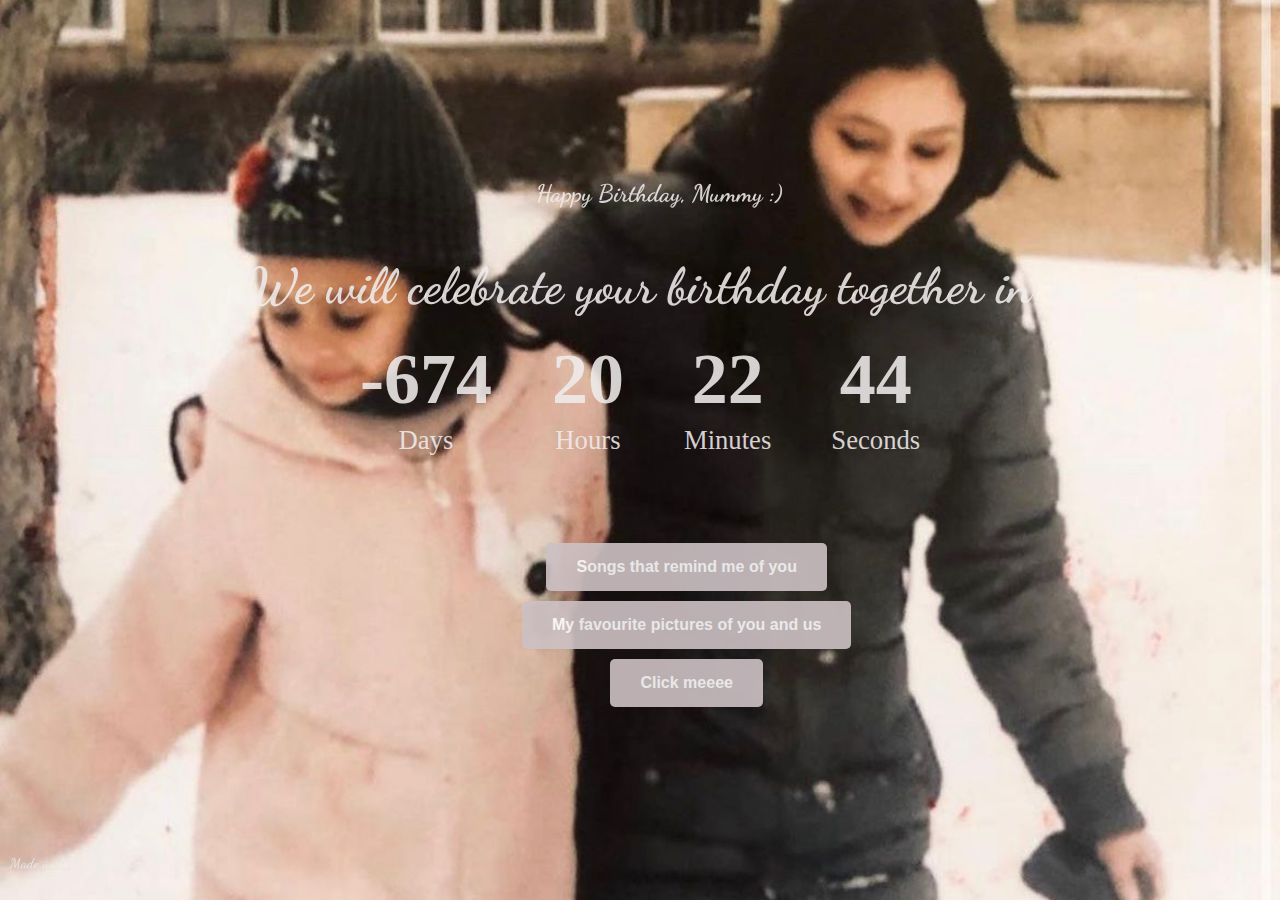
<file: index.html>
<!DOCTYPE html>
<html lang="en">

<head>
    <meta charset="UTF-8">
    <meta name="viewport" content="width=device-width, initial-scale=1.0">
    <link rel="stylesheet" href="style.css">
    <link rel="stylesheet" href="https://cdnjs.cloudflare.com/ajax/libs/font-awesome/6.5.1/css/all.min.css" integrity="sha512-DTOQO9RWCH3ppGqcWaEA1BIZOC6xxalwEsw9c2QQeAIftl+Vegovlnee1c9QX4TctnWMn13TZye+giMm8e2LwA==" crossorigin="anonymous" referrerpolicy="no-referrer"
    />
    <title>For Mummy❣️</title>

</head>

<body class="img">
    <header>
        Happy Birthday, Mummy :)
    </header>

    <h1>
        We will celebrate your birthday together in
    </h1>
    <div class="countdown-container">
        <div id="countdown" class="countdown">
            <div class="time">
                <h2 id="days">00</h2>
                <small>Days</small>
            </div>

            <div class="time">
                <h2 id="hours">00</h2>
                <small>Hours</small>
            </div>

            <div class="time">
                <h2 id="minutes">00</h2>
                <small>Minutes</small>
            </div>

            <div class="time">
                <h2 id="seconds">00</h2>
                <small>Seconds</small>
            </div>

        </div>
    </div>
    <div class="button-container">
        <a href="songs.html"><button><i class="fa-brands fa-spotify fa-xl"></i> Songs that remind me of you</button></a>
        <a href="imagegallery.html"><button><i class="fa-solid fa-camera-retro fa-lg"></i> My favourite pictures of you and us </button></a>
        <a href="hehe.html"><button><i class="fa-solid fa-heart fa-lg"></i>Click meeee</button></a>
    </div>
    <footer>Made with love, By Alison</footer>
    <script src="app.js"></script>
</body>

</html>
</file>
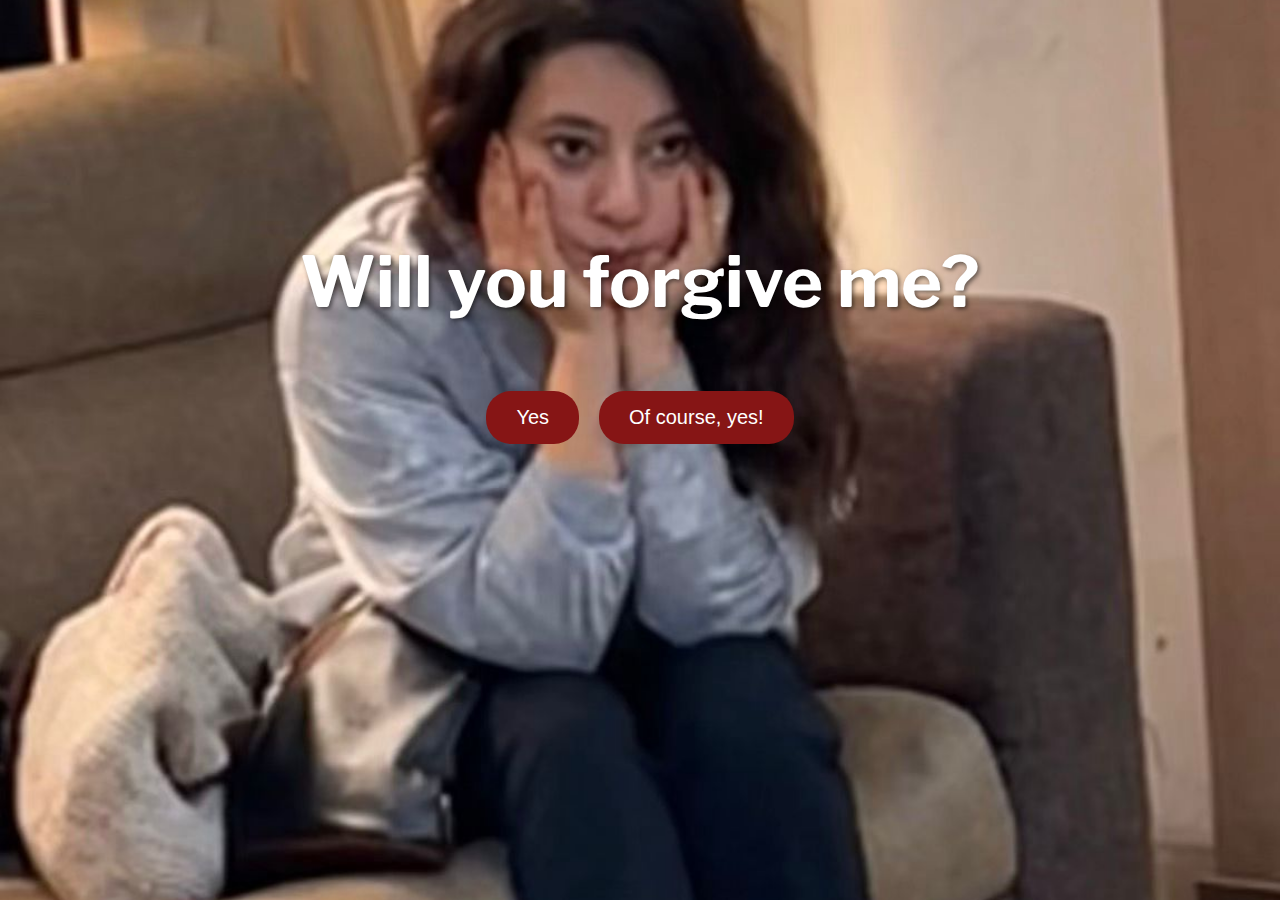
<file: hehe.html>
<!DOCTYPE html>
<html lang="en">

<head>
    <meta charset="UTF-8">
    <meta name="viewport" content="width=device-width, initial-scale=1.0">
    <title>Valentine's Day 💞</title>
    <link rel="stylesheet" href="hehe.css">
    <link rel="stylesheet" href="https://cdnjs.cloudflare.com/ajax/libs/font-awesome/6.5.1/css/all.min.css" integrity="sha512-DTOQO9RWCH3ppGqcWaEA1BIZOC6xxalwEsw9c2QQeAIftl+Vegovlnee1c9QX4TctnWMn13TZye+giMm8e2LwA==" crossorigin="anonymous" referrerpolicy="no-referrer"
    />
    <link rel="preconnect" href="https://fonts.googleapis.com">
    <link rel="preconnect" href="https://fonts.gstatic.com" crossorigin>
    <link href="https://fonts.googleapis.com/css2?family=Libre+Franklin:ital,wght@0,100;1,100&display=swap" rel="stylesheet">

</head>

<body>
    <h1>Will you forgive me?</h1>
    <div class="button-container">
        <a href='#'><button class="button">Yes</button></a>
        <a href='yes.html'><button class="button">Of course, yes!</button></a>
    </div>
</body>

</html>
</file>
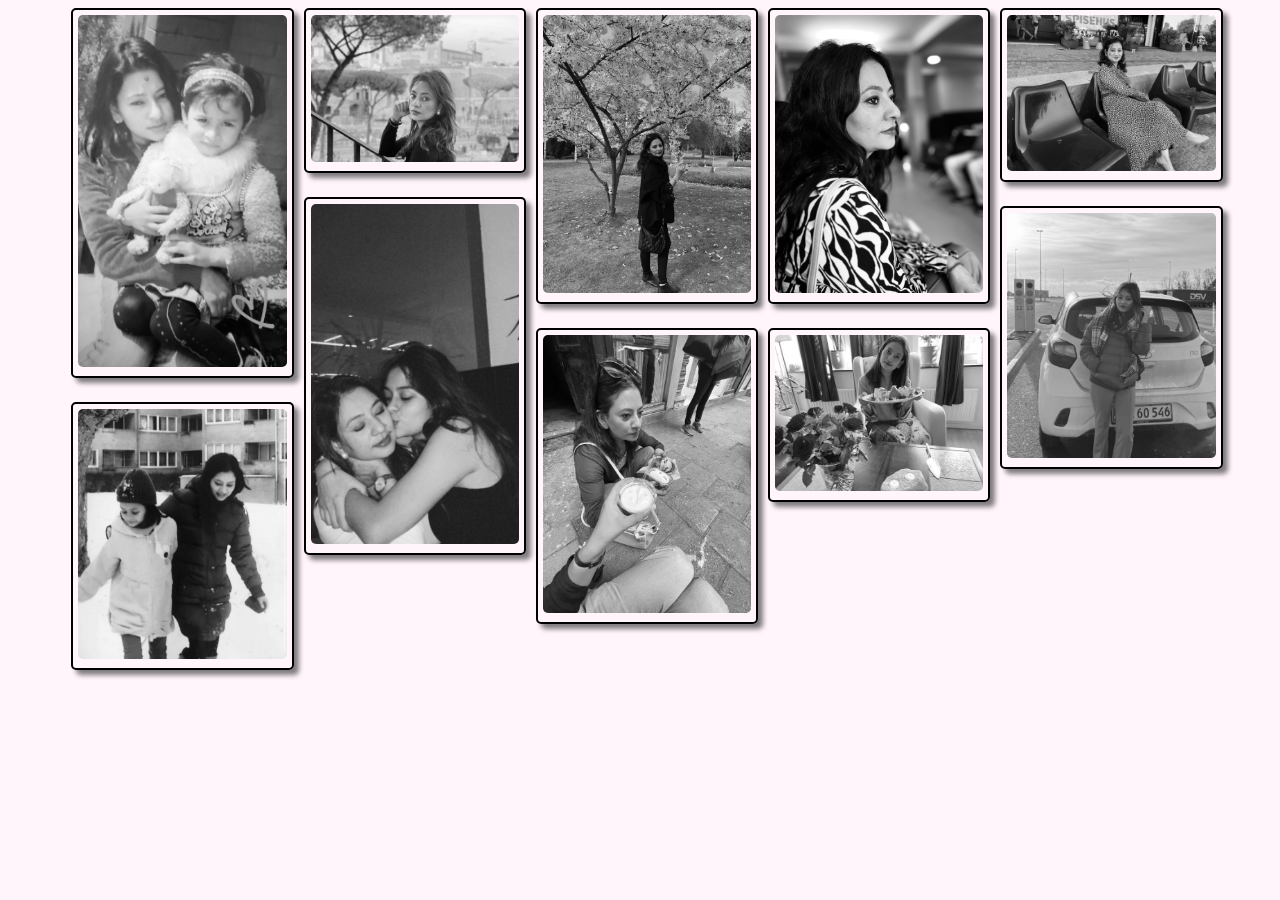
<file: imagegallery.html>
<!DOCTYPE html>
<html lang="en">

<head>
    <meta charset="UTF-8">
    <meta name="viewport" content="width=device-width, initial-scale=1.0">
    <link rel="stylesheet" href="style2.css">
    <link rel="stylesheet" href="https://cdnjs.cloudflare.com/ajax/libs/font-awesome/6.5.1/css/all.min.css" integrity="sha512-DTOQO9RWCH3ppGqcWaEA1BIZOC6xxalwEsw9c2QQeAIftl+Vegovlnee1c9QX4TctnWMn13TZye+giMm8e2LwA==" crossorigin="anonymous" referrerpolicy="no-referrer"
    />
    <link rel="preconnect" href="https://fonts.googleapis.com">
    <link rel="preconnect" href="https://fonts.gstatic.com" crossorigin>
    <link href="https://fonts.googleapis.com/css2?family=Cute+Font&family=Dancing+Script:wght@600&display=swap" rel="stylesheet">
    <title>:))</title>
</head>

<body>

    <div class="grid-container">
        <div>
            <img class='grid-item grid-item-1' src='images/1.jpeg' alt=''>

        </div>
        <div>
            <img class='grid-item grid-item-2' src='images/2.jpeg' alt=''>

        </div>
        <div>
            <img class='grid-item grid-item-3' src='images/3.jpeg' alt=''>

        </div>
        <div>
            <img class='grid-item grid-item-4' src='images/4.jpeg' alt=''>

        </div>
        <div>
            <img class='grid-item grid-item-5' src='images/7.jpeg' alt=''>

        </div>
        <div>
            <img class='grid-item grid-item-6' src='images/9.jpeg' alt=''>

        </div>
        <div>
            <img class='grid-item grid-item-7' src='images/10.jpeg' alt=''>

        </div>
        <div>
            <img class='grid-item grid-item-8' src='images/12.jpeg' alt=''>

        </div>
        <div>
            <img class='grid-item grid-item-9' src='images/13.jpeg' alt=''>

        </div>
        <div>
            <img class='grid-item grid-item-10' src='images/5.jpeg' alt=''>

        </div>
    </div>
</body>

</html>
</file>
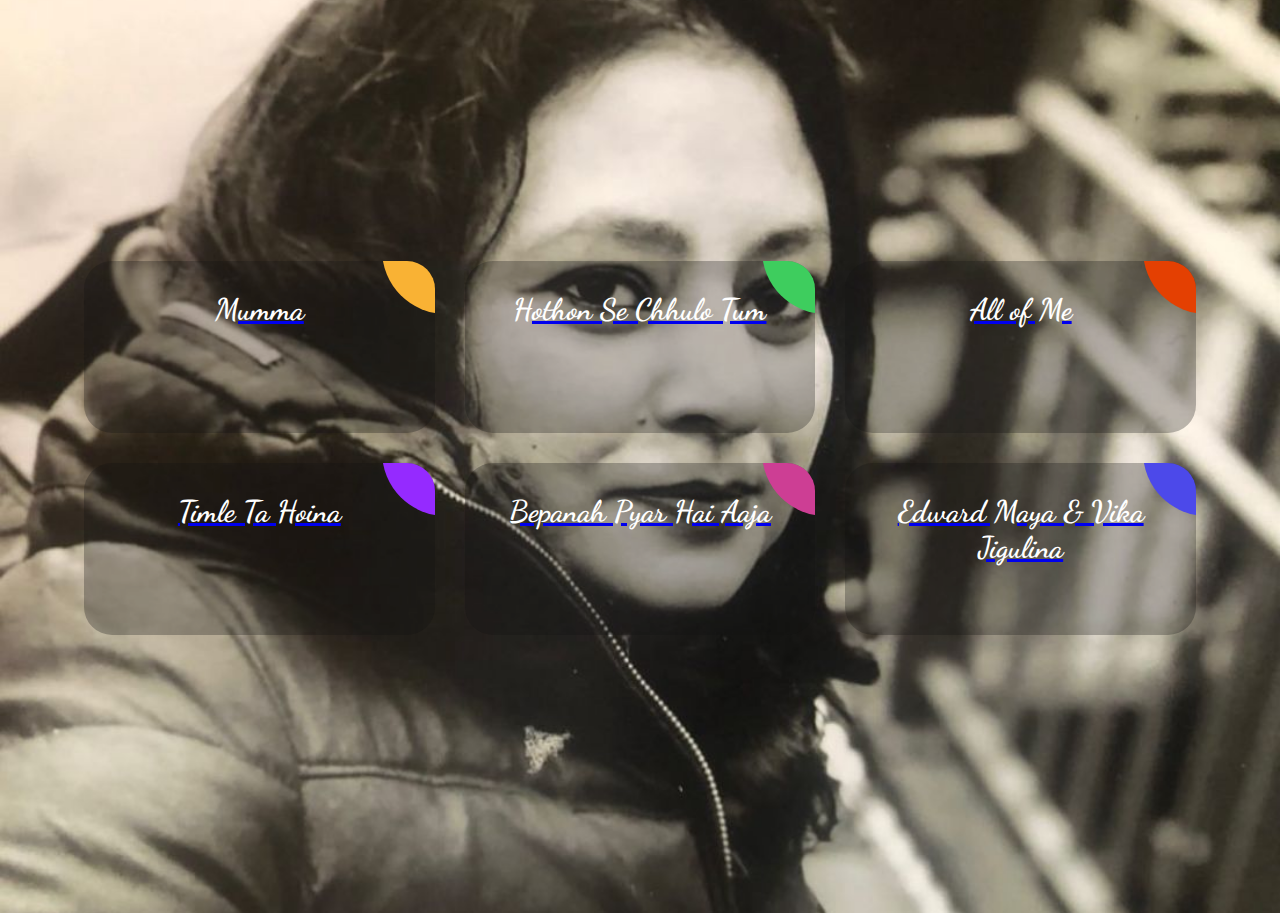
<file: songs.html>
<!DOCTYPE html>
<html lang="en">

<head>
    <meta charset="UTF-8">
    <meta name="viewport" content="width=device-width, initial-scale=1.0">
    <link rel="stylesheet" href="songs.css">
    <link rel="stylesheet" href="https://cdnjs.cloudflare.com/ajax/libs/font-awesome/6.5.1/css/all.min.css" integrity="sha512-DTOQO9RWCH3ppGqcWaEA1BIZOC6xxalwEsw9c2QQeAIftl+Vegovlnee1c9QX4TctnWMn13TZye+giMm8e2LwA==" crossorigin="anonymous" referrerpolicy="no-referrer"
    />
    <link rel="preconnect" href="https://fonts.googleapis.com">
    <link rel="preconnect" href="https://fonts.gstatic.com" crossorigin>
    <link href="https://fonts.googleapis.com/css2?family=Cute+Font&family=Dancing+Script:wght@600&display=swap" rel="stylesheet">
    <title>Songs</title>
</head>

<body>
    <div class="ag-format-container">
        <div class="ag-courses_box">
            <div class="ag-courses_item">

                <a href="https://www.youtube.com/watch?v=9ZGpAlOztmE" class="ag-courses-item_link">
                    <div class="ag-courses-item_bg"></div>

                    <div class="ag-courses-item_title">
                        Mumma
                    </div>

                    <div class="ag-courses-item_date-box">

                        <span class="ag-courses-item_date">
                  
                </span>
                    </div>

                </a>
            </div>

            <div class="ag-courses_item">
                <a href="https://www.youtube.com/watch?v=Ee5sDeaNCnw" class="ag-courses-item_link">
                    <div class="ag-courses-item_bg"></div>

                    <div class="ag-courses-item_title">
                        Hothon Se Chhulo Tum
                    </div>


                </a>
            </div>

            <div class="ag-courses_item">
                <a href="https://www.youtube.com/watch?v=450p7goxZqg" class="ag-courses-item_link">
                    <div class="ag-courses-item_bg"></div>

                    <div class="ag-courses-item_title">
                        All of Me
                    </div>

                </a>
            </div>

            <div class="ag-courses_item">
                <a href="https://www.youtube.com/watch?v=xxFyLeAfS2A" class="ag-courses-item_link">
                    <div class="ag-courses-item_bg"></div>

                    <div class="ag-courses-item_title">
                        Timle Ta Hoina
                    </div>

                </a>
            </div>

            <div class="ag-courses_item">
                <a href="https://www.youtube.com/watch?v=XUZWenAoKbo" class="ag-courses-item_link">
                    <div class="ag-courses-item_bg"></div>

                    <div class="ag-courses-item_title">
                        Bepanah Pyar Hai Aaja
                    </div>

                </a>
            </div>

            <div class="ag-courses_item">
                <a href="https://www.youtube.com/watch?v=p-Z3YrHJ1sU" class="ag-courses-item_link">
                    <div class="ag-courses-item_bg"></div>

                    <div class="ag-courses-item_title">
                        Edward Maya & Vika Jigulina
                    </div>

                </a>
            </div>


        </div>
    </div>
</body>

</html>
</file>
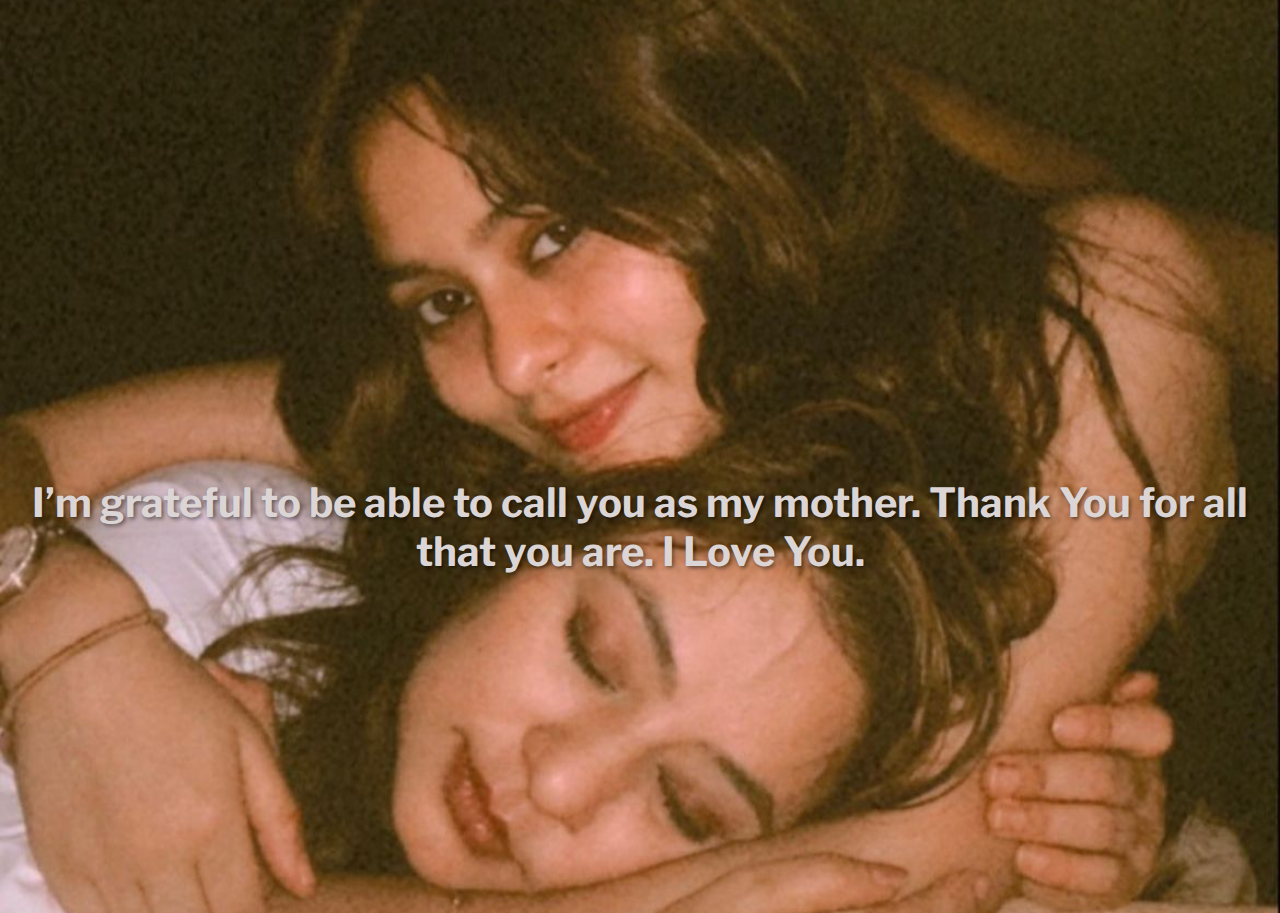
<file: yes.html>
<!DOCTYPE html>
<html lang="en">

<head>
    <meta charset="UTF-8">
    <meta name="viewport" content="width=device-width, initial-scale=1.0">
    <title>Yes</title>
    <link rel="stylesheet" href="yes.css">
    <link rel="stylesheet" href="https://cdnjs.cloudflare.com/ajax/libs/font-awesome/6.5.1/css/all.min.css" integrity="sha512-DTOQO9RWCH3ppGqcWaEA1BIZOC6xxalwEsw9c2QQeAIftl+Vegovlnee1c9QX4TctnWMn13TZye+giMm8e2LwA==" crossorigin="anonymous" referrerpolicy="no-referrer"
    />
    <link rel="preconnect" href="https://fonts.googleapis.com">
    <link rel="preconnect" href="https://fonts.gstatic.com" crossorigin>
    <link href="https://fonts.googleapis.com/css2?family=Libre+Franklin:ital,wght@0,100;1,100&display=swap" rel="stylesheet">
</head>

<body>
    <h1>
        I’m grateful to be able to call you as my mother. Thank You for all that you are. I Love You.
    </h1>
</body>

</html>
</file>
<file: style.css>
@import url('https://fonts.googleapis.com/css2?family=Dancing+Script:wght@600&display=swap');
* {
    box-sizing: border-box;
}

body {
    background-image: url(./images/2.jpeg);
    background-repeat: no-repeat;
    background-size: cover;
    background-position: center;
    height: 100vh;
    margin: 0;
    font-family: 'Dancing Script', sans-serif;
    display: flex;
    flex-direction: column;
    align-items: center;
    justify-content: center;
    text-align: center;
    overflow: hidden;
    color: rgba(239, 236, 236, 0.879);
    position: relative;
    padding-top: 1%;
}

h1 {
    font-weight: bold;
    font-size: 50px;
    margin: -150px 0 40px;
    margin-top: 50px;
}

.countdown {
    display: flex;
    transform: scale(2);
    font-family: Georgia, 'Times New Roman', Times, serif;
    position: relative;
}

.time {
    display: flex;
    flex-direction: column;
    align-items: center;
    justify-content: center;
    margin: 15px;
}

.time h2 {
    font-weight: bold;
    font-size: 36px;
    line-height: 1;
    margin: 0 0 5px;
}

footer {
    position: fixed;
    bottom: 2%;
    left: 0;
    width: 100%;
    padding: 10px;
    text-align: left;
    font-size: 14px;
}

header {
    position: fixed;
    top: 0;
    text-align: center;
    padding-top: 14%;
    width: 100%;
    font-size: x-large;
    padding-left: 3%;
    font-weight: 900;
}

.button-container {
    display: flex;
    flex-direction: column;
    margin-top: 100px;
    margin-right: auto;
    gap: 10px;
    padding-left: 40%;
}

.button-container button {
    padding: 15px 30px;
    margin: 0 10px;
    font-size: 16px;
    background-color: #cdc1c4;
    /* Red background with 0.8 opacity */
    color: #fff;
    /* White text */
    border: none;
    border-radius: 5px;
    cursor: pointer;
    transition: background-color 0.3s ease;
    font-weight: bolder;
    opacity: 90%;
}

.button-container button:hover {
    background-color: #695056;
    /* Darker red with 0.8 opacity on hover */
}
</file>
<file: hehe.css>
body {
    display: flex;
    font-family: 'Dancing Script';
    align-items: center;
    flex-direction: column;
    align-content: center;
    height: 100vh;
    margin: 0;
    background-image: url(images/11.jpeg);
    background-size: cover;
    /* Ensure the background image covers the entire container */
    background-position: center center;
    /* Center the background image */
}

h1 {
    font-family: 'Libre Franklin', sans-serif;
    font-size: 70px;
    padding-top: 15%;
    color: #ffffff;
    text-align: center;
    text-shadow: 2px 2px 4px rgba(0, 0, 0, 0.5);
}

.button-container {
    display: flex;
    margin-top: 20px;
}

.button-container button,
.no-container button {
    background-color: #861515;
    color: #ffffff;
    padding: 15px 30px;
    font-size: 20px;
    cursor: pointer;
    border: none;
    border-radius: 25px;
    /* Increased border-radius for a rounded look */
    margin: 0 10px;
    transition: background-color 0.3s ease, transform 0.3s ease;
    /* Added transform for a subtle scale effect on hover */
}

.button-container button:hover {
    background-color: #ff6666;
    transform: scale(1.05);
    /* Scale up the button on hover */
}

.no-container button {
    background-color: #b3b3b3;
    cursor: not-allowed;
}

.no-container button:hover {
    background-color: #b3b3b3;
    transform: scale(1);
    /* No scaling effect on hover for disabled button */
}
</file>
<file: style2.css>
body {
    display: flex;
    justify-content: center;
    align-items: center;
    flex-direction: column;
    font-family: Verdana, Geneva, Tahoma, sans-serif;
    background-color: rgb(255, 245, 251);
  }
  h1 {
    color: rgb(29, 10, 3);
    font-family: 'Cute Font', sans-serif;
    font-size: 40px;
    opacity: 95%;
  }
  .grid-container {
    columns: 5 200px;
    column-gap: 1.5rem;
    width: 90%;
    margin: 0 auto;
    div {
      width: 150px;
      margin: 0 1.5rem 1.5rem 0;
      display: inline-block;
      width: 100%;
      border: solid 2px black;
      padding: 5px;
      box-shadow: 5px 5px 5px rgba(0,0,0,0.5);
      border-radius: 5px;
      transition: all .25s ease-in-out;
      &:hover img {
        filter: grayscale(0);
      }
      &:hover {
        border-color: coral;
      }
      img {
        width: 100%;
        filter: grayscale(100%);
        border-radius: 5px;
        transition: all .25s ease-in-out;
      }
      p {
        margin: 5px 0;
        padding: 0;
        text-align: center;
        font-style: italic;
      }
    }
  }
</file>
<file: songs.css>
.ag-format-container {
    width: 1142px;
    margin: 0 auto;
}

body {
    background-image: url(./images/15.jpeg);
    background-repeat: no-repeat;
    background-size: cover;
    background-position: center;
    height: 100vh;
    margin: 0;
    font-family: 'Dancing Script', sans-serif;
    display: flex;
    flex-direction: column;
    align-items: center;
    justify-content: center;
    text-align: center;
    overflow: hidden;
    color: rgba(239, 236, 236, 0.879);
    position: relative;
    padding-top: 1%;
}

.ag-courses_box {
    display: -webkit-box;
    display: -ms-flexbox;
    display: flex;
    -webkit-box-align: start;
    -ms-flex-align: start;
    align-items: flex-start;
    -ms-flex-wrap: wrap;
    flex-wrap: wrap;
    padding: 50px 0;
}

.ag-courses_item {
    -ms-flex-preferred-size: calc(33.33333% - 30px);
    flex-basis: calc(33.33333% - 30px);
    margin: 0 15px 30px;
    overflow: hidden;
    border-radius: 28px;
}

.ag-courses-item_link {
    display: block;
    padding: 30px 20px;
    background-color: #12121249;
    overflow: hidden;
    position: relative;
}

.ag-courses-item_link:hover,
.ag-courses-item_link:hover .ag-courses-item_date {
    text-decoration: none;
    color: #FFF;
}

.ag-courses-item_link:hover .ag-courses-item_bg {
    -webkit-transform: scale(10);
    -ms-transform: scale(10);
    transform: scale(10);
}

.ag-courses-item_title {
    min-height: 87px;
    margin: 0 0 25px;
    overflow: hidden;
    font-weight: bold;
    font-size: 30px;
    color: #FFF;
    z-index: 2;
    position: relative;
}

.ag-courses-item_date-box {
    font-size: 18px;
    color: #FFF;
    z-index: 2;
    position: relative;
}

.ag-courses-item_date {
    font-weight: bold;
    color: #f9b234;
    -webkit-transition: color .5s ease;
    -o-transition: color .5s ease;
    transition: color .5s ease
}

.ag-courses-item_bg {
    height: 128px;
    width: 128px;
    background-color: #f9b234;
    z-index: 1;
    position: absolute;
    top: -75px;
    right: -75px;
    border-radius: 50%;
    -webkit-transition: all .5s ease;
    -o-transition: all .5s ease;
    transition: all .5s ease;
}

.ag-courses_item:nth-child(2n) .ag-courses-item_bg {
    background-color: #3ecd5e;
}

.ag-courses_item:nth-child(3n) .ag-courses-item_bg {
    background-color: #e44002;
}

.ag-courses_item:nth-child(4n) .ag-courses-item_bg {
    background-color: #952aff;
}

.ag-courses_item:nth-child(5n) .ag-courses-item_bg {
    background-color: #cd3e94;
}

.ag-courses_item:nth-child(6n) .ag-courses-item_bg {
    background-color: #4c49ea;
}

@media only screen and (max-width: 979px) {
    .ag-courses_item {
        -ms-flex-preferred-size: calc(50% - 30px);
        flex-basis: calc(50% - 30px);
    }
    .ag-courses-item_title {
        font-size: 24px;
    }
}

@media only screen and (max-width: 767px) {
    .ag-format-container {
        width: 96%;
    }
}

@media only screen and (max-width: 639px) {
    .ag-courses_item {
        -ms-flex-preferred-size: 100%;
        flex-basis: 100%;
    }
    .ag-courses-item_title {
        min-height: 72px;
        line-height: 1;
        font-size: 24px;
    }
    .ag-courses-item_link {
        padding: 22px 40px;
    }
    .ag-courses-item_date-box {
        font-size: 16px;
    }
}
</file>
<file: yes.css>
body {
    background-image: url(./images/14.jpeg);
    background-repeat: no-repeat;
    background-size: cover;
    background-position: center;
    height: 100vh;
    margin: 0;
    font-family: 'Libre Franklin', sans-serif;
    display: flex;
    flex-direction: column;
    align-items: center;
    justify-content: center;
    text-align: center;
    overflow: hidden;
    color: rgba(239, 236, 236, 0.879);
    position: relative;
    padding-top: 1%;
}

h1 {
    font-family: 'Libre Franklin', sans-serif;
    font-weight: 700;
    font-size: 40px;
    padding-top: 10%;
    color: #dbd5d5;
    text-align: center;
    text-shadow: 2px 2px 4px rgba(0, 0, 0, 0.5);
}
</file>
